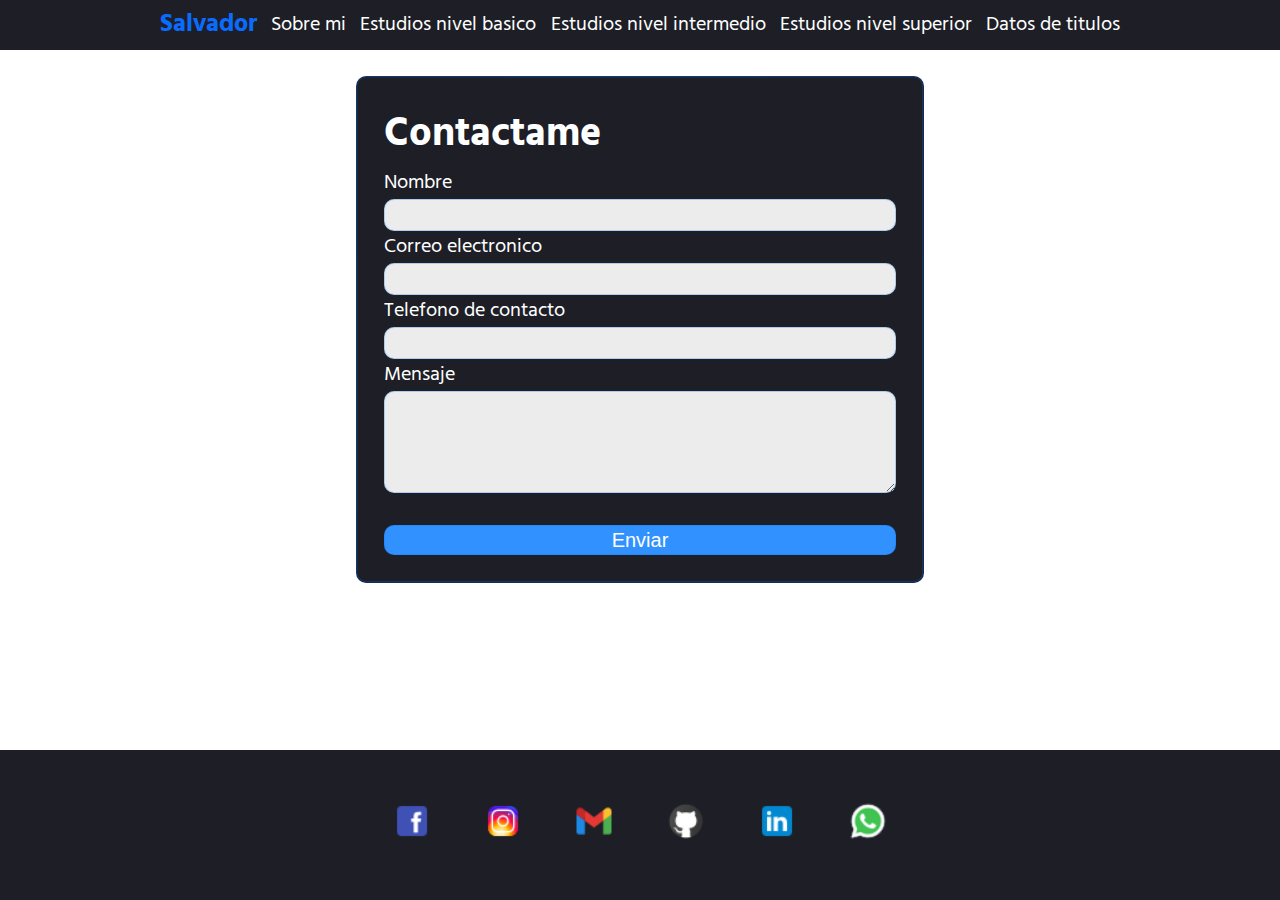
<file: contectame.html>
<!DOCTYPE html>
<html lang="en">
<head>
    <meta charset="UTF-8">
    <meta http-equiv="X-UA-Compatible" content="IE=edge">
    <meta name="viewport" content="width=device-width, initial-scale=1.0">
    <link rel="stylesheet" href="css/index.css">
    <link rel="shortcut icon" href="favicon.ico" type="image/x-icon">
    <title>Contacto</title>
</head>
<body>
    <nav id="navbar">
        <div id="navegacion-fixed">
            <div>
                <ul>
                    <li><a id="color-blue" href="index.html">Salvador</a></li>
                    <li><a href="index.html">Sobre mi</a></li>
                    <li><a href="estudios-basicos.html">Estudios nivel basico</a></li>
                    <li><a href="estudios-intermedio.html">Estudios nivel intermedio</a></li>
                    <li><a href="estudios-superior.html">Estudios nivel superior</a></li>
                    <li><a href="datos-titulos.html">Datos de titulos</a></li>
                </ul>
            </div>
        </div>
    </nav>


    <form id="formulario" action="">
        <div>
            <h1>Contactame</h1>
        </div>

        <div>
            <label for="">Nombre</label>
            <input type="text" name="" id="">
        </div>

        <div>
            <label for="">Correo electronico</label>
            <input type="email" name="" id="">
        </div>

        <div>
            <label for="">Telefono de contacto</label>
            <input type="tel">
        </div>

        <div>
            <label for="">Mensaje</label>
            <textarea name="" id=""></textarea>
        </div>

        <br>

        <div>
            <input type="submit" value="Enviar">
        </div>

    </form>












    <footer>
        <div id="footer-redes-sociales">
            <div><a href="#"><img src="img/ico/icons8_facebook.ico" alt="Facebook"></a></div>
            <div><a href="#"><img src="img/ico/icons8_instagram.ico" alt="Instagram"></a></div>
            <div><a href="#"><img src="img/ico/icons8_gmail.ico" alt="Gmail"></a></div>
            <div><a href="#"><img src="img/ico/icons8_github.ico" alt="GitHub"></a></div>
            <div><a href="#"><img src="img/ico/icons8_linkedin.ico" alt="Linkedin"></a></div>
            <div><a href="#"><img src="img/ico/icons8_whatsapp.ico" alt="Whatsapp"></a></div>
        </div>
    </footer>
</body>
</html>
</file>
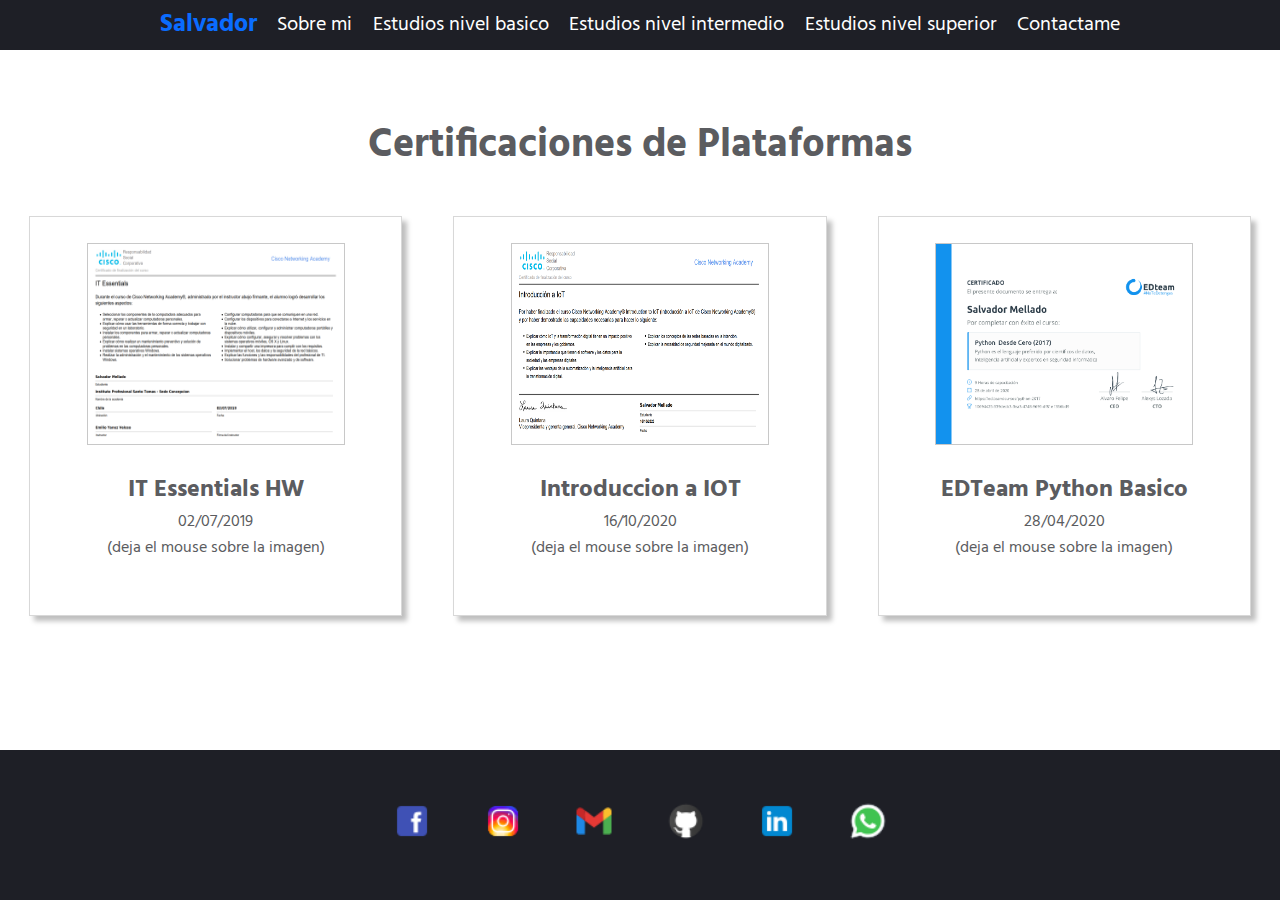
<file: datos-titulos.html>
<!DOCTYPE html>
<html lang="en">
<head>
    <meta charset="UTF-8">
    <meta http-equiv="X-UA-Compatible" content="IE=edge">
    <meta name="viewport" content="width=device-width, initial-scale=1.0">
    <link rel="stylesheet" href="css/index.css">
    <link rel="shortcut icon" href="favicon.ico" type="image/x-icon">
    <title>Datos de Titulos</title>
</head>
<body>
    <nav id="navbar">
        <div id="navegacion-fixed">
            <div>
                <ul>
                    <li><a id="color-blue" href="index.html">Salvador</a></li>
                    <li><a href="index.html">Sobre mi</a></li>
                    <li><a href="estudios-basicos.html">Estudios nivel basico</a></li>
                    <li><a href="estudios-intermedio.html">Estudios nivel intermedio</a></li>
                    <li><a href="estudios-superior.html">Estudios nivel superior</a></li>
                    <li><a href="contectame.html">Contactame</a></li>
                </ul>
            </div>
        </div>
    </nav>


    <h1 id="centrar-titulo">Certificaciones de Plataformas</h1>



    <div id="contenedor-padre-datos-titulos">
        <div>
            <img id="centrar-certificado" class="zoom" src="img/certificados/hw-cisco.PNG" alt="">
            <br>
            <h2>IT Essentials HW</h2>
            <p>02/07/2019</p>
            <p>(deja el mouse sobre la imagen)</p>
        </div>


        <div>
            <img src="img/certificados/iot-cisco.PNG" class="zoom" alt="">
            <br>
            <h2>Introduccion a IOT</h2>
            <p>16/10/2020</p>
            <p>(deja el mouse sobre la imagen)</p>
        </div>


        <div>
            <img id="centrar-certificado-derecho" class="zoom" src="img/certificados/certificado-curso-python-2017.png" alt="">
            <br>
            <h2>EDTeam Python Basico</h2>
            <p>28/04/2020</p>
            <p>(deja el mouse sobre la imagen)</p>
        </div>
    </div>


    <footer>
        <div id="footer-redes-sociales">
            <div><a href="#"><img src="img/ico/icons8_facebook.ico" alt="Facebook"></a></div>
            <div><a href="#"><img src="img/ico/icons8_instagram.ico" alt="Instagram"></a></div>
            <div><a href="#"><img src="img/ico/icons8_gmail.ico" alt="Gmail"></a></div>
            <div><a href="#"><img src="img/ico/icons8_github.ico" alt="GitHub"></a></div>
            <div><a href="#"><img src="img/ico/icons8_linkedin.ico" alt="Linkedin"></a></div>
            <div><a href="#"><img src="img/ico/icons8_whatsapp.ico" alt="Whatsapp"></a></div>
        </div>
    </footer>
</body>
</html>
</file>
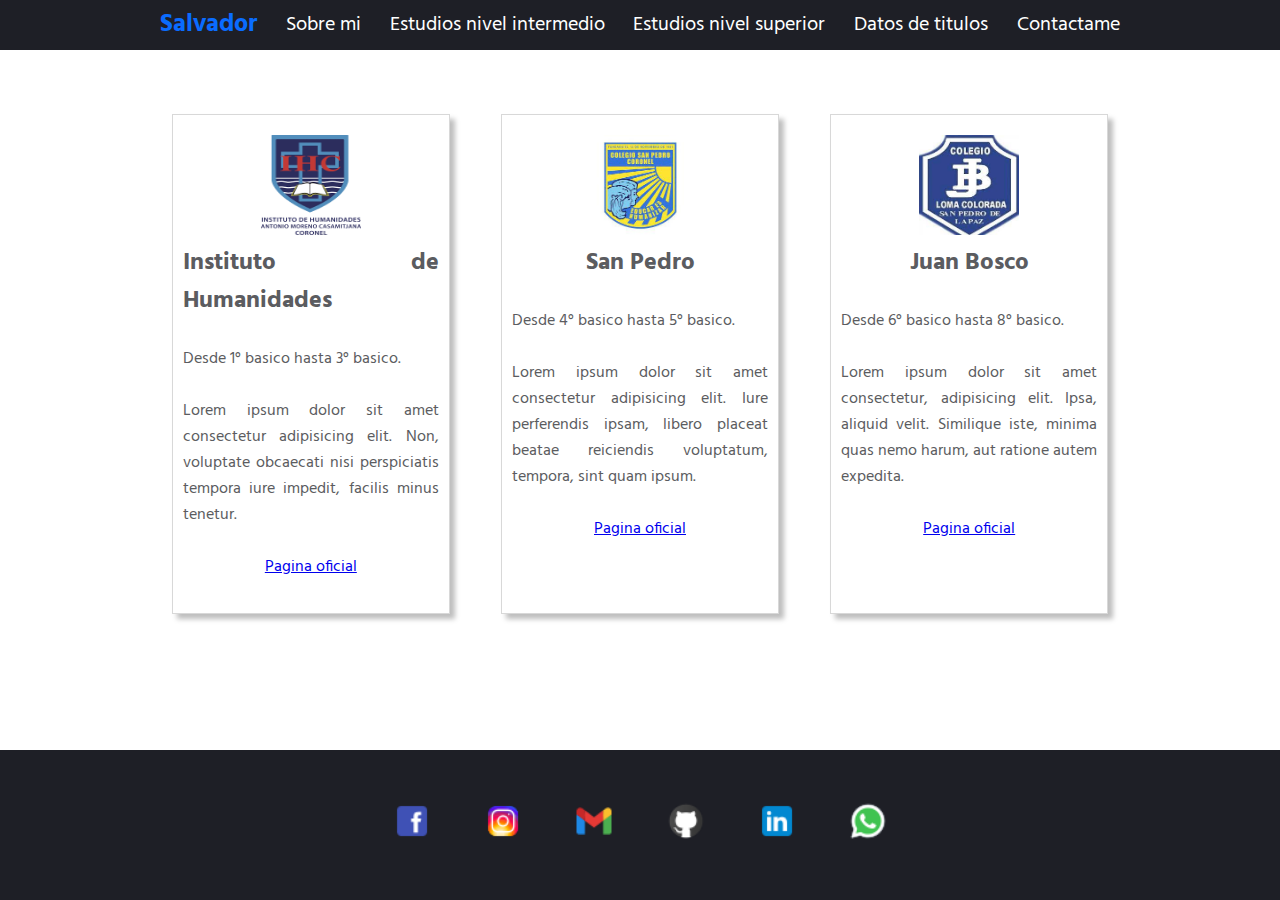
<file: estudios-basicos.html>
<!DOCTYPE html>
<html lang="en">
<head>
    <meta charset="UTF-8">
    <meta http-equiv="X-UA-Compatible" content="IE=edge">
    <meta name="viewport" content="width=device-width, initial-scale=1.0">
    <link rel="stylesheet" href="css/index.css">
    <link rel="shortcut icon" href="favicon.ico" type="image/x-icon">
    <title>Estudios Basicos</title>
</head>
<body>
    <nav id="navbar">
        <div id="navegacion-fixed">
            <div>
                <ul>
                    <li><a id="color-blue" href="index.html">Salvador</a></li>
                    <li><a href="index.html">Sobre mi</a></li>
                    <li><a href="estudios-intermedio.html">Estudios nivel intermedio</a></li>
                    <li><a href="estudios-superior.html">Estudios nivel superior</a></li>
                    <li><a href="datos-titulos.html">Datos de titulos</a></li>
                    <li><a href="contectame.html">Contactame</a></li>
                </ul>
            </div>
        </div>
    </nav>


    <div id="contenedor-padre-estudios-basicos">

        <div class="caja-basica">
            <div>
                <img class="logo-colegio" src="img/colegios-basica/ihc.png" alt="IHC">
            </div>

            <h2>Instituto de Humanidades</h2>

            <br>

            <div>
                <p>
                    Desde 1° basico hasta 3° basico.
                </p>
                <br>
                <p>Lorem ipsum dolor sit amet consectetur adipisicing elit. Non, voluptate obcaecati nisi perspiciatis tempora iure impedit, facilis minus tenetur.
                </p>
            </div>

            <br>

            <a href="https://ihamc.cl/" target="_blank">Pagina oficial</a>
        </div>


        <div class="caja-basica">
            <div>
                <img class="logo-colegio" src="img/colegios-basica/sp.jpg" alt="IHC">
            </div>

            <h2>San Pedro</h2>

            <br>

            <div>
                <p>
                    Desde 4° basico hasta 5° basico.
                </p>
                <br>
                <p>
                    Lorem ipsum dolor sit amet consectetur adipisicing elit. Iure perferendis ipsam, libero placeat beatae reiciendis voluptatum, tempora, sint quam ipsum.
                </p>
            </div>

            <br>

            <a href="https://cesanpedro.cl/author/admin/page/3/" target="_blank">Pagina oficial</a>
        </div>



        <div class="caja-basica">
            <div>
                <img class="logo-colegio" src="img/colegios-basica/jb.jpg" alt="IHC">
            </div>

            <h2>Juan Bosco</h2>

            <br>

            <div>
                <p>
                    Desde 6° basico hasta 8° basico.
                </p>
                <br>
                <p>
                    Lorem ipsum dolor sit amet consectetur, adipisicing elit. Ipsa, aliquid velit. Similique iste, minima quas nemo harum, aut ratione autem expedita.
                </p>
            </div>

            <br>

            <a href="https://juanbosco.cl/web/" target="_blank">Pagina oficial</a>

        </div>


    </div>







    <footer>
        <div id="footer-redes-sociales">
            <div><a href="#"><img src="img/ico/icons8_facebook.ico" alt="Facebook"></a></div>
            <div><a href="#"><img src="img/ico/icons8_instagram.ico" alt="Instagram"></a></div>
            <div><a href="#"><img src="img/ico/icons8_gmail.ico" alt="Gmail"></a></div>
            <div><a href="#"><img src="img/ico/icons8_github.ico" alt="GitHub"></a></div>
            <div><a href="#"><img src="img/ico/icons8_linkedin.ico" alt="Linkedin"></a></div>
            <div><a href="#"><img src="img/ico/icons8_whatsapp.ico" alt="Whatsapp"></a></div>
        </div>
    </footer>
</body>
</html>
</file>
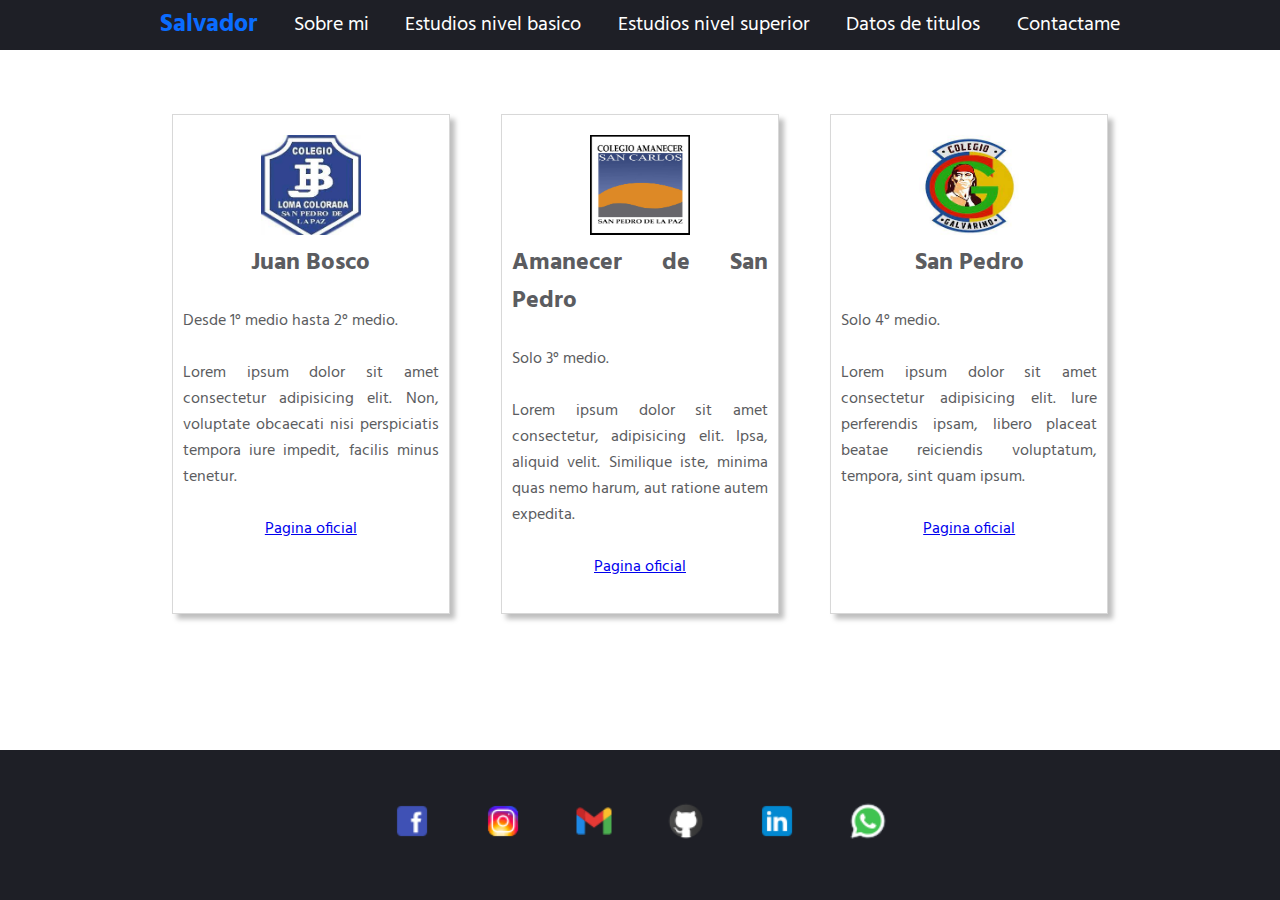
<file: estudios-intermedio.html>
<!DOCTYPE html>
<html lang="en">
<head>
    <meta charset="UTF-8">
    <meta http-equiv="X-UA-Compatible" content="IE=edge">
    <meta name="viewport" content="width=device-width, initial-scale=1.0">
    <link rel="stylesheet" href="css/index.css">
    <link rel="shortcut icon" href="favicon.ico" type="image/x-icon">
    <title>Estudios Intermedios</title>
</head>
<body>
    <nav id="navbar">
        <div id="navegacion-fixed">
            <div>
                <ul>
                    <li><a id="color-blue" href="index.html">Salvador</a></li>
                    <li><a href="index.html">Sobre mi</a></li>
                    <li><a href="estudios-basicos.html">Estudios nivel basico</a></li>
                    <li><a href="estudios-superior.html">Estudios nivel superior</a></li>
                    <li><a href="datos-titulos.html">Datos de titulos</a></li>
                    <li><a href="contectame.html">Contactame</a></li>
                </ul>
            </div>
        </div>
    </nav>



    <div id="contenedor-padre-estudios-basicos">

        <div class="caja-basica">
            <div>
                <img class="logo-colegio" src="img/colegios-basica/jb.jpg" alt="IHC">
            </div>

            <h2>Juan Bosco</h2>

            <br>

            <div>
                <p>
                    Desde 1° medio hasta 2° medio.
                </p>
                <br>
                <p>Lorem ipsum dolor sit amet consectetur adipisicing elit. Non, voluptate obcaecati nisi perspiciatis tempora iure impedit, facilis minus tenetur.
                </p>
            </div>

            <br>

            <a href="https://juanbosco.cl/web/" target="_blank">Pagina oficial</a>
        </div>


        <div class="caja-basica">
            <div>
                <img class="logo-colegio" src="img/colegios-basica/amn.jpg" alt="Amanecer">
            </div>

            <h2>Amanecer de San Pedro</h2>

            <br>

            <div>
                <p>
                    Solo 3° medio.
                </p>
                <br>
                <p>
                    Lorem ipsum dolor sit amet consectetur, adipisicing elit. Ipsa, aliquid velit. Similique iste, minima quas nemo harum, aut ratione autem expedita.
                </p>
            </div>

            <br>

            <a href="https://colegioamanecersancarlos.cl/" target="_blank">Pagina oficial</a>

        </div>

        <div class="caja-basica">
            <div>
                <img class="logo-colegio" src="img/colegios-basica/cgv.jpg" alt="IHC">
            </div>

            <h2>San Pedro</h2>

            <br>

            <div>
                <p>
                    Solo 4° medio.
                </p>
                <br>
                <p>
                    Lorem ipsum dolor sit amet consectetur adipisicing elit. Iure perferendis ipsam, libero placeat beatae reiciendis voluptatum, tempora, sint quam ipsum.
                </p>
            </div>

            <br>

            <a href="http://www.colegiogalvarino.cl/" target="_blank">Pagina oficial</a>
        </div>
    </div>



    <footer>
        <div id="footer-redes-sociales">
            <div><a href="#"><img src="img/ico/icons8_facebook.ico" alt="Facebook"></a></div>
            <div><a href="#"><img src="img/ico/icons8_instagram.ico" alt="Instagram"></a></div>
            <div><a href="#"><img src="img/ico/icons8_gmail.ico" alt="Gmail"></a></div>
            <div><a href="#"><img src="img/ico/icons8_github.ico" alt="GitHub"></a></div>
            <div><a href="#"><img src="img/ico/icons8_linkedin.ico" alt="Linkedin"></a></div>
            <div><a href="#"><img src="img/ico/icons8_whatsapp.ico" alt="Whatsapp"></a></div>
        </div>
    </footer>
</body>
</html>
</file>
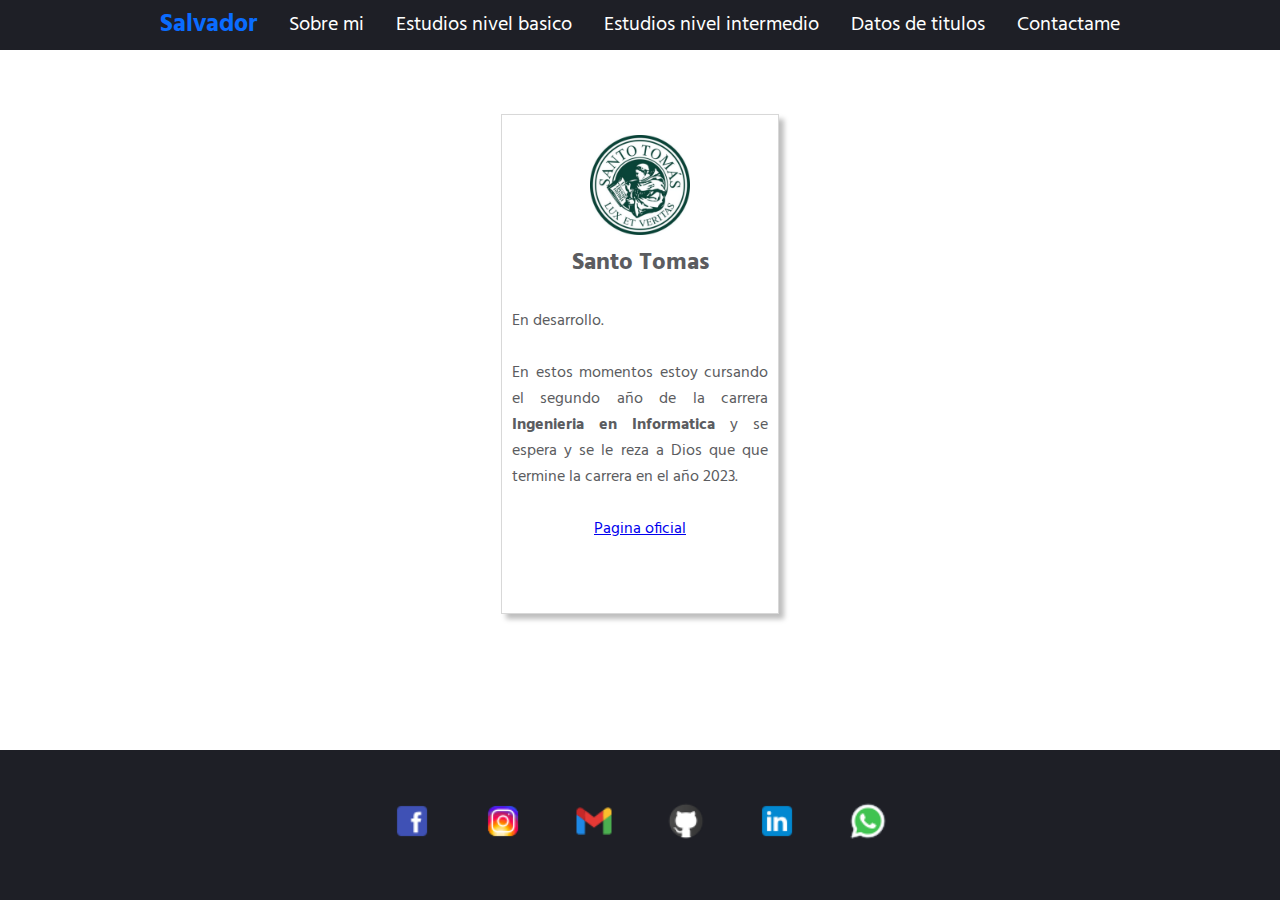
<file: estudios-superior.html>
<!DOCTYPE html>
<html lang="en">
<head>
    <meta charset="UTF-8">
    <meta http-equiv="X-UA-Compatible" content="IE=edge">
    <meta name="viewport" content="width=device-width, initial-scale=1.0">
    <link rel="stylesheet" href="css/index.css">
    <link rel="shortcut icon" href="favicon.ico" type="image/x-icon">
    <title>Estudios Superiores</title>
</head>
<body>
    <nav id="navbar">
        <div id="navegacion-fixed">
            <div>
                <ul>
                    <li><a id="color-blue" href="index.html">Salvador</a></li>
                    <li><a href="index.html">Sobre mi</a></li>
                    <li><a href="estudios-basicos.html">Estudios nivel basico</a></li>
                    <li><a href="estudios-intermedio.html">Estudios nivel intermedio</a></li>
                    <li><a href="datos-titulos.html">Datos de titulos</a></li>
                    <li><a href="contectame.html">Contactame</a></li>
                </ul>
            </div>
        </div>
    </nav>






    <div id="contenedor-padre-estudios-basicos">

        <div class="caja-basica">
            <div>
                <img class="logo-colegio" src="img/colegios-basica/st.png" alt="IHC">
            </div>

            <h2>Santo Tomas</h2>

            <br>

            <div>
                <p>
                    En desarrollo.
                </p>
                <br>
                <p>
                    En estos momentos estoy cursando el segundo año de la carrera <strong>Ingenieria en Informatica</strong> y se espera y se le reza a Dios que que termine la carrera en el año 2023.
                </p>
            </div>

            <br>

            <a href="https://www.santotomas.cl/" target="_blank">Pagina oficial</a>
        </div>








    <footer>
        <div id="footer-redes-sociales">
            <div><a href="#"><img src="img/ico/icons8_facebook.ico" alt="Facebook"></a></div>
            <div><a href="#"><img src="img/ico/icons8_instagram.ico" alt="Instagram"></a></div>
            <div><a href="#"><img src="img/ico/icons8_gmail.ico" alt="Gmail"></a></div>
            <div><a href="#"><img src="img/ico/icons8_github.ico" alt="GitHub"></a></div>
            <div><a href="#"><img src="img/ico/icons8_linkedin.ico" alt="Linkedin"></a></div>
            <div><a href="#"><img src="img/ico/icons8_whatsapp.ico" alt="Whatsapp"></a></div>
        </div>
    </footer>
</body>
</html>
</file>
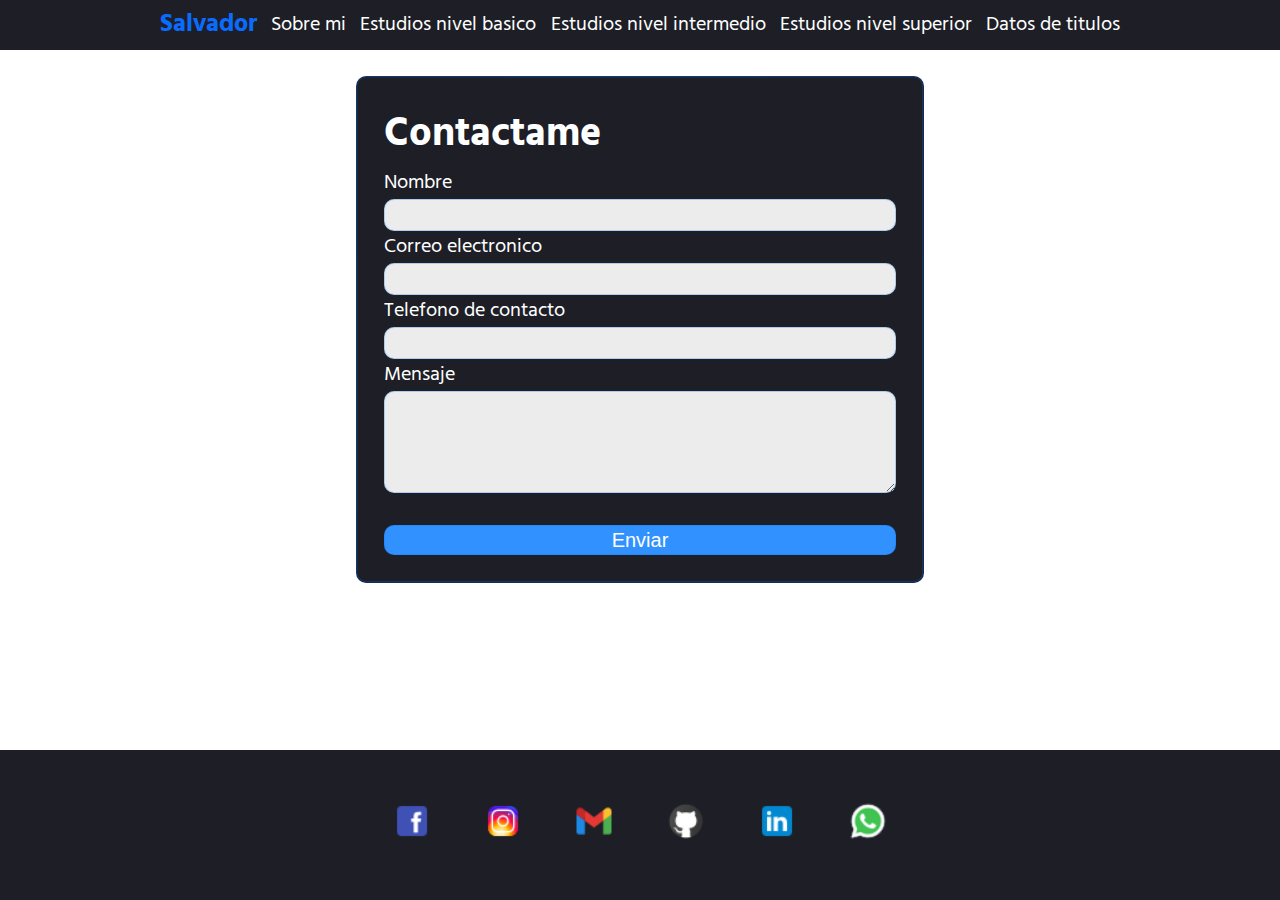
<file: paginas/contectame.html>
<!DOCTYPE html>
<html lang="en">
<head>
    <meta charset="UTF-8">
    <meta http-equiv="X-UA-Compatible" content="IE=edge">
    <meta name="viewport" content="width=device-width, initial-scale=1.0">
    <link rel="stylesheet" href="/css/index.css">
    <title>Document</title>
</head>
<body>
    <nav id="navbar">
        <div id="navegacion-fixed">
            <div>
                <ul>
                    <li><a id="color-blue" href="/index.html">Salvador</a></li>
                    <li><a href="/index.html">Sobre mi</a></li>
                    <li><a href="/paginas/estudios-basicos.html">Estudios nivel basico</a></li>
                    <li><a href="/paginas/estudios-intermedio.html">Estudios nivel intermedio</a></li>
                    <li><a href="/paginas/estudios-superior.html">Estudios nivel superior</a></li>
                    <li><a href="/paginas/datos-titulos.html">Datos de titulos</a></li>
                </ul>
            </div>
        </div>
    </nav>


    <form id="formulario" action="">
        <div>
            <h1>Contactame</h1>
        </div>

        <div>
            <label for="">Nombre</label>
            <input type="text" name="" id="">
        </div>

        <div>
            <label for="">Correo electronico</label>
            <input type="email" name="" id="">
        </div>

        <div>
            <label for="">Telefono de contacto</label>
            <input type="tel">
        </div>

        <div>
            <label for="">Mensaje</label>
            <textarea name="" id=""></textarea>
        </div>

        <br>

        <div>
            <input type="submit" value="Enviar">
        </div>

    </form>












    <footer>
        <div id="footer-redes-sociales">
            <div><a href="#"><img src="/img/ico/icons8_facebook.ico" alt="Facebook"></a></div>
            <div><a href="#"><img src="/img/ico/icons8_instagram.ico" alt="Instagram"></a></div>
            <div><a href="#"><img src="/img/ico/icons8_gmail.ico" alt="Gmail"></a></div>
            <div><a href="#"><img src="/img/ico/icons8_github.ico" alt="GitHub"></a></div>
            <div><a href="#"><img src="/img/ico/icons8_linkedin.ico" alt="Linkedin"></a></div>
            <div><a href="#"><img src="/img/ico/icons8_whatsapp.ico" alt="Whatsapp"></a></div>
        </div>
    </footer>
</body>
</html>
</file>
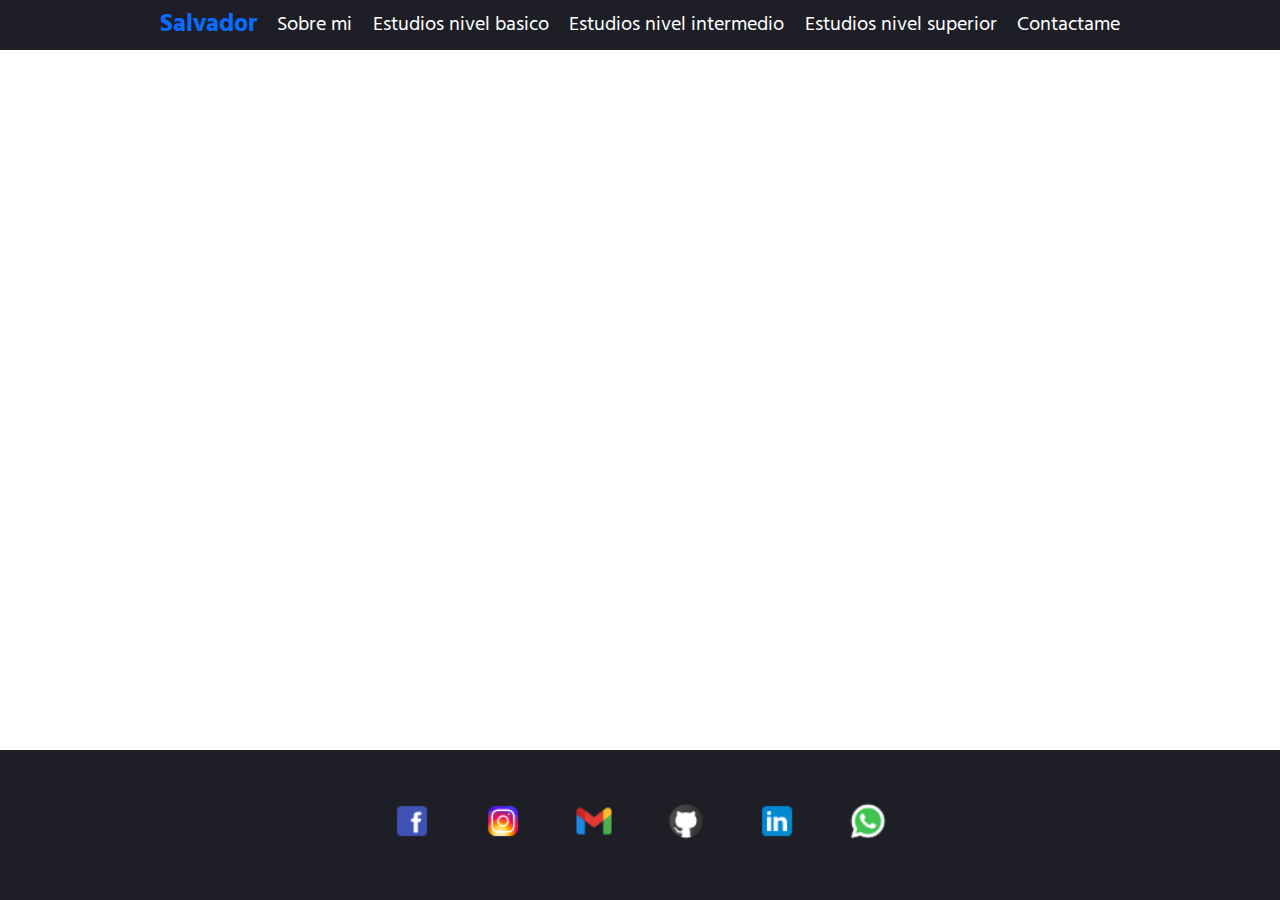
<file: paginas/datos-titulos.html>
<!DOCTYPE html>
<html lang="en">
<head>
    <meta charset="UTF-8">
    <meta http-equiv="X-UA-Compatible" content="IE=edge">
    <meta name="viewport" content="width=device-width, initial-scale=1.0">
    <link rel="stylesheet" href="/css/index.css">
    <title>Document</title>
</head>
<body>
    <nav id="navbar">
        <div id="navegacion-fixed">
            <div>
                <ul>
                    <li><a id="color-blue" href="/index.html">Salvador</a></li>
                    <li><a href="/index.html">Sobre mi</a></li>
                    <li><a href="/paginas/estudios-basicos.html">Estudios nivel basico</a></li>
                    <li><a href="/paginas/estudios-intermedio.html">Estudios nivel intermedio</a></li>
                    <li><a href="/paginas/estudios-superior.html">Estudios nivel superior</a></li>
                    <li><a href="/paginas/contectame.html">Contactame</a></li>
                </ul>
            </div>
        </div>
    </nav>















    <footer>
        <div id="footer-redes-sociales">
            <div><a href="#"><img src="/img/ico/icons8_facebook.ico" alt="Facebook"></a></div>
            <div><a href="#"><img src="/img/ico/icons8_instagram.ico" alt="Instagram"></a></div>
            <div><a href="#"><img src="/img/ico/icons8_gmail.ico" alt="Gmail"></a></div>
            <div><a href="#"><img src="/img/ico/icons8_github.ico" alt="GitHub"></a></div>
            <div><a href="#"><img src="/img/ico/icons8_linkedin.ico" alt="Linkedin"></a></div>
            <div><a href="#"><img src="/img/ico/icons8_whatsapp.ico" alt="Whatsapp"></a></div>
        </div>
    </footer>
</body>
</html>
</file>
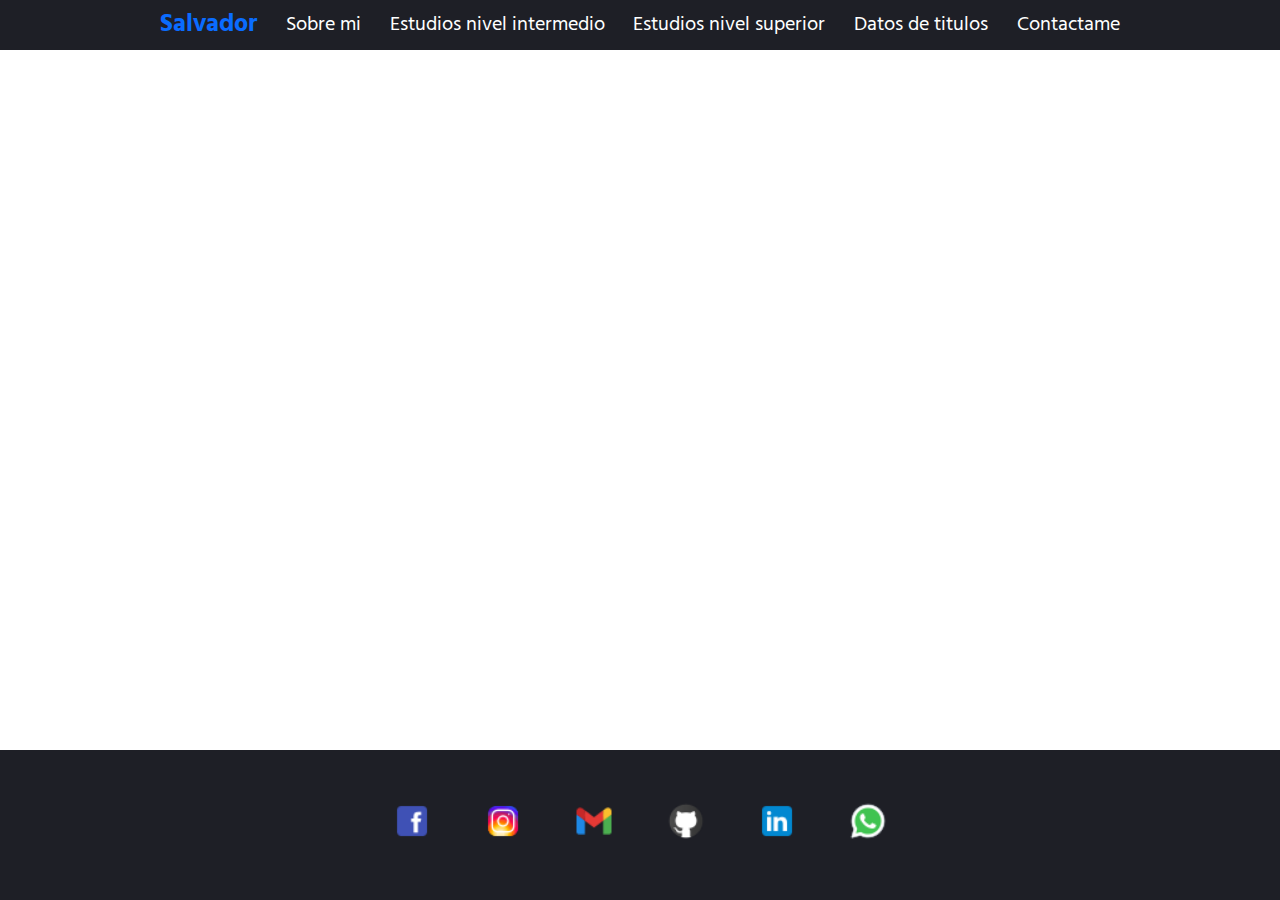
<file: paginas/estudios-basicos.html>
<!DOCTYPE html>
<html lang="en">
<head>
    <meta charset="UTF-8">
    <meta http-equiv="X-UA-Compatible" content="IE=edge">
    <meta name="viewport" content="width=device-width, initial-scale=1.0">
    <link rel="stylesheet" href="/css/index.css">
    <title>Document</title>
</head>
<body>
    <nav id="navbar">
        <div id="navegacion-fixed">
            <div>
                <ul>
                    <li><a id="color-blue" href="/index.html">Salvador</a></li>
                    <li><a href="/index.html">Sobre mi</a></li>
                    <li><a href="/paginas/estudios-intermedio.html">Estudios nivel intermedio</a></li>
                    <li><a href="/paginas/estudios-superior.html">Estudios nivel superior</a></li>
                    <li><a href="/paginas/datos-titulos.html">Datos de titulos</a></li>
                    <li><a href="/paginas/contectame.html">Contactame</a></li>
                </ul>
            </div>
        </div>
    </nav>















    <footer>
        <div id="footer-redes-sociales">
            <div><a href="#"><img src="/img/ico/icons8_facebook.ico" alt="Facebook"></a></div>
            <div><a href="#"><img src="/img/ico/icons8_instagram.ico" alt="Instagram"></a></div>
            <div><a href="#"><img src="/img/ico/icons8_gmail.ico" alt="Gmail"></a></div>
            <div><a href="#"><img src="/img/ico/icons8_github.ico" alt="GitHub"></a></div>
            <div><a href="#"><img src="/img/ico/icons8_linkedin.ico" alt="Linkedin"></a></div>
            <div><a href="#"><img src="/img/ico/icons8_whatsapp.ico" alt="Whatsapp"></a></div>
        </div>
    </footer>
</body>
</html>
</file>
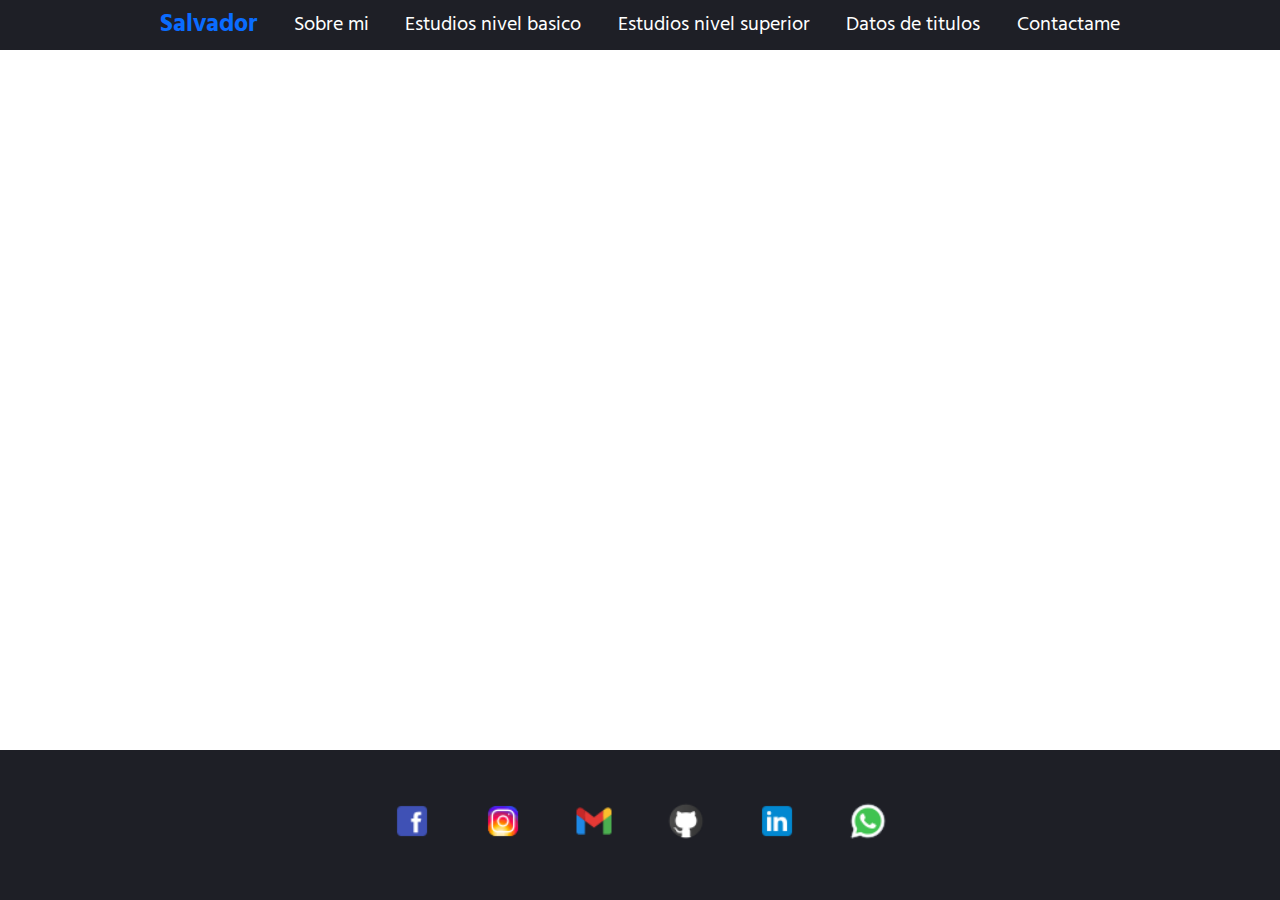
<file: paginas/estudios-intermedio.html>
<!DOCTYPE html>
<html lang="en">
<head>
    <meta charset="UTF-8">
    <meta http-equiv="X-UA-Compatible" content="IE=edge">
    <meta name="viewport" content="width=device-width, initial-scale=1.0">
    <link rel="stylesheet" href="/css/index.css">
    <title>Document</title>
</head>
<body>
    <nav id="navbar">
        <div id="navegacion-fixed">
            <div>
                <ul>
                    <li><a id="color-blue" href="/index.html">Salvador</a></li>
                    <li><a href="/index.html">Sobre mi</a></li>
                    <li><a href="/paginas/estudios-basicos.html">Estudios nivel basico</a></li>
                    <li><a href="/paginas/estudios-superior.html">Estudios nivel superior</a></li>
                    <li><a href="/paginas/datos-titulos.html">Datos de titulos</a></li>
                    <li><a href="/paginas/contectame.html">Contactame</a></li>
                </ul>
            </div>
        </div>
    </nav>















    <footer>
        <div id="footer-redes-sociales">
            <div><a href="#"><img src="/img/ico/icons8_facebook.ico" alt="Facebook"></a></div>
            <div><a href="#"><img src="/img/ico/icons8_instagram.ico" alt="Instagram"></a></div>
            <div><a href="#"><img src="/img/ico/icons8_gmail.ico" alt="Gmail"></a></div>
            <div><a href="#"><img src="/img/ico/icons8_github.ico" alt="GitHub"></a></div>
            <div><a href="#"><img src="/img/ico/icons8_linkedin.ico" alt="Linkedin"></a></div>
            <div><a href="#"><img src="/img/ico/icons8_whatsapp.ico" alt="Whatsapp"></a></div>
        </div>
    </footer>
</body>
</html>
</file>
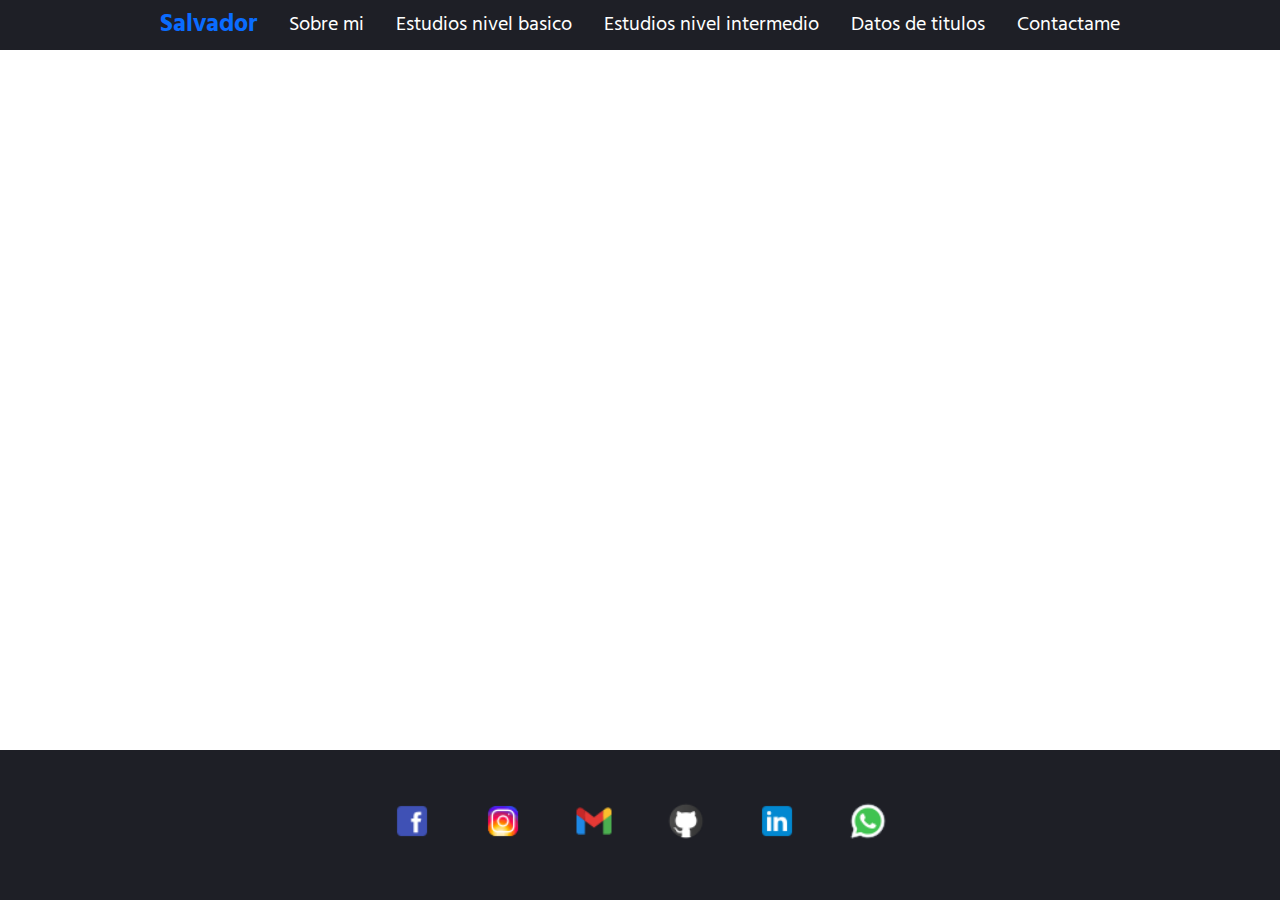
<file: paginas/estudios-superior.html>
<!DOCTYPE html>
<html lang="en">
<head>
    <meta charset="UTF-8">
    <meta http-equiv="X-UA-Compatible" content="IE=edge">
    <meta name="viewport" content="width=device-width, initial-scale=1.0">
    <link rel="stylesheet" href="/css/index.css">
    <title>Document</title>
</head>
<body>
    <nav id="navbar">
        <div id="navegacion-fixed">
            <div>
                <ul>
                    <li><a id="color-blue" href="/index.html">Salvador</a></li>
                    <li><a href="/index.html">Sobre mi</a></li>
                    <li><a href="/paginas/estudios-basicos.html">Estudios nivel basico</a></li>
                    <li><a href="/paginas/estudios-intermedio.html">Estudios nivel intermedio</a></li>
                    <li><a href="/paginas/datos-titulos.html">Datos de titulos</a></li>
                    <li><a href="/paginas/contectame.html">Contactame</a></li>
                </ul>
            </div>
        </div>
    </nav>















    <footer>
        <div id="footer-redes-sociales">
            <div><a href="#"><img src="/img/ico/icons8_facebook.ico" alt="Facebook"></a></div>
            <div><a href="#"><img src="/img/ico/icons8_instagram.ico" alt="Instagram"></a></div>
            <div><a href="#"><img src="/img/ico/icons8_gmail.ico" alt="Gmail"></a></div>
            <div><a href="#"><img src="/img/ico/icons8_github.ico" alt="GitHub"></a></div>
            <div><a href="#"><img src="/img/ico/icons8_linkedin.ico" alt="Linkedin"></a></div>
            <div><a href="#"><img src="/img/ico/icons8_whatsapp.ico" alt="Whatsapp"></a></div>
        </div>
    </footer>
</body>
</html>
</file>
<file: css/index.css>
@import url('https://fonts.googleapis.com/css2?family=Hind:wght@300&display=swap');

*{
    padding: 0;
    margin: 0;
}

html{
    min-height: 100%;
    position: relative;
}

body{
    font-family: 'Hind', sans-serif;
    height: 100%;
    margin-bottom: 40px;
}


/* BARRA DE NAVEGACION */
#navbar{
    width: 100%;
    height: 50px;
    background-color: #1E1F26;
    font-size: 20px;
}

#navegacion-fixed{
    background-color: #1E1F26;
    width: 100%;
    position: fixed;
}

#navbar div div{
    display: flex;
    margin: auto;
    width: 75%;
}

#navbar ul{
    display: inline-flex;
    flex-wrap: wrap;
    justify-content: space-between;
    align-items: center;
    width: 100%;
    height: 50px;
    list-style: none;
}

#color-blue{
    color: rgb(10, 108, 255) !important;
    font-size: 25px;
    font-weight: 800;
}

#color-blue:hover{
    color: rgb(253, 25, 25) !important;
}

#navbar ul a{
    text-decoration: none;
    color: white;
    height: 100%;
}

#navbar li:hover{
    transform: scale(1.3);
    margin-left: 3%;
    margin-right: 3%;
}

#navbar a:hover{
    color: #0366D6;
}

/* BARRA DE NAVEGACION */


/* CABECERA */
header{
    display: block;
    margin: 30px 0px 30px 0px;
    width: 100%;
    text-align: center;
    color: #000000ad;
}

header h1{
    /* offset-x | offset-y | blur-radius | color */
    /* 10px 5px 5px rgba(53, 53, 53, 0.432) */
    box-shadow: 5px 5px 5px rgba(0, 0, 0, 0.26); 
    font-weight: bold;
    font-size: 50px;
} 
/* CABECERA */


/* --------------------------------INDEX---------------------------- */

#contenedor-padre{
    display: inline-flex;
    margin: 2% 10% 15% 10%;
    padding: 2%;
    border: 1px ridge #d8d8d8;
    width: 75%;
    background-color: #ececec5d;
    box-shadow: 5px 5px 5px rgba(0, 0, 0, 0.26);
}

#caja-izquierda{
    width: 20%;
    margin-right: 2%;
    margin-left: 2%;
    color: #5B5C60;
}

#caja-izquierda img{
    border-radius: 50%;
    width: 90%;
}

#caja-izquierda div{
    display: block;
    margin: auto;
    margin-left: 2%;
    margin-right: 2%;
}

#caja-izquierda div ul{
    display: block;
    margin: auto;
    width: 80%;
}

#caja-izquierda div li{
    list-style: none;
    font-size: 17px;
}

summary{
    font-size: 20px;
    font-weight: 500;
}

/*------------------------*/

#caja-derecha{
    width: 75%;
    color: #5B5C60;
}

#caja-derecha p{
    text-align: justify;
    font-size: 17px;
}

.habilidades-duras{
    width: 100%;
}

.habilidad{
    display: flex;
    margin-bottom: 10px;
    width: 50%;
}

.ancho-parrafo{
    width: 80px;
}

#porcentaje{
    margin-left: 10px;
    background-color: #d4d4d4;
    border-radius: 20px;
    width: 300px;
}

#python-porcentaje{
    width: 165px;
    height: 100%;
    border-radius: 20px;
    background-color: rgb(45, 88, 182);

}

#java-porcentaje{
    width: 120px;
    height: 100%;
    border-radius: 20px;
    background-color: rgb(45, 88, 182);
}

#seeCharp-porcentaje{
    width: 90px;
    height: 100%;
    border-radius: 20px;
    background-color: rgb(45, 88, 182);
}

#html-porcentaje{
    width: 215px;
    height: 100%;
    border-radius: 20px;
    background-color: rgb(45, 88, 182);
}

#css-porcentaje{
    width: 140px;
    height: 100%;
    border-radius: 20px;
    background-color: rgb(45, 88, 182);
}

#github-porcentaje{
    width: 120px;
    height: 100%;
    border-radius: 20px;
    background-color: rgb(45, 88, 182);
}


/* --------------------------------INDEX---------------------------- */






/* --------------------------ESTUDIOS BASICOS------------------------------- */
/* --------------------------ESTUDIOS INTERMEDIO------------------------------- */
/* --------------------------ESTUDIOS SUPERIOR------------------------------- */

#contenedor-padre-estudios-basicos{
    display: inline-flex;
    margin: auto;
    width: 100%;
    justify-content: center;
    /*border: 1px ridge skyblue;*/
    height: 500px;
    margin-top: 5%;
    margin-bottom: 15%;
    color: #5B5C60;
}

.caja-basica{
    display: flex;
    flex-direction: column;
    align-items: center;
    width: 20%;
    border: 1px ridge #d8d8d8;
    box-shadow: 5px 5px 5px rgba(0, 0, 0, 0.26);
    padding: 20px 10px 20px 10px;
    margin-left: 2%;
    margin-right: 2%;
    text-align: justify;
}



.logo-colegio{
    width: 100px;
    height: 100px;
}

/* --------------------------ESTUDIOS BASICOS------------------------------- */
/* --------------------------ESTUDIOS INTERMEDIO------------------------------- */
/* --------------------------ESTUDIOS SUPERIOR------------------------------- */



/* -------------------------DATOS TITULOS--------------------- */


#contenedor-padre-datos-titulos{
    display: inline-flex;
    margin: auto;
    justify-content: center;
    margin-top: 3%;
    margin-bottom: 15%;
    width: 100%;
    height: 400px;
    color: #5B5C60;
}

#centrar-titulo{
    margin-top: 5%;
    text-align: center;
    color: #5B5C60;
    font-size: 40px;
}

#contenedor-padre-datos-titulos div{
    display: flex;
    flex-direction: column;
    justify-items: center;
    align-items: center;
    width: 25%;
    padding: 2%;
    border: 1px ridge #d8d8d8;
    box-shadow: 5px 5px 5px rgba(0, 0, 0, 0.26);
    text-align: justify;
    margin-left: 2%;
    margin-right: 2%;
}

#contenedor-padre-datos-titulos div img{
    width: 80%;
    height: 200px;
    border: 1px solid rgba(3, 3, 3, 0.219);
}

.zoom{
    transition: 2s;
}

#contenedor-padre-datos-titulos img:hover{
    transform: scale(2.5);
}

#centrar-certificado:hover{
    transform: scale(2.5);
    margin-left: 100%;
}

#centrar-certificado-derecho:hover{
    transform: scale(2.5);
    margin-right: 100%;
}



/* -------------------------DATOS TITULOS--------------------- */




/* ----------------------------CONTACTO--------------------------------- */

#formulario{
    display: flex;
    flex-direction: column;
    margin: auto;
    width: 40%;
    margin-top: 2%;
    margin-bottom: 15%;
    border: 2px ridge #0076fd46;
    border-radius: 10px;
    background-color: #1E1F26;
    padding: 2%;
    color: #ffffff;
    font-size: 20px;
}

#formulario div{
    display: flex;
    flex-direction: column;
}

#formulario div input, textarea{
    border-radius: 10px;
    height: 30px;
    border: 1px ridge #0076fd46;
    outline: #0076fd;
    font-size: 17px;
    background-color: #ffffffea;
}

textarea{
    height: 100px;
}

#formulario div input[type=submit]{
    background-color: #3191ff;
    color: #ffffff;
    font-size: 20px;
}

input[type=submit]{
    cursor: pointer;
}

/* ----------------------------CONTACTO--------------------------------- */




/* --------------------------------FOOTER------------------------------ */
footer{
    width: 100%;
    height: 150px;
    background-color: #1E1F26;
    bottom: 0;
    position: absolute;
    margin-top: 5%;
}

#footer-redes-sociales{
    display: inline-flex;
    height: 100%;
    width: 100%;
    justify-content: center;
    align-items: center;
}

#footer-redes-sociales div{
    margin-left: 2%;
    margin-right: 2%;
}

#footer-redes-sociales img{
    width: 40px;
}

#footer-redes-sociales img:hover{
    transform: scale(1.5);
}
</file>
